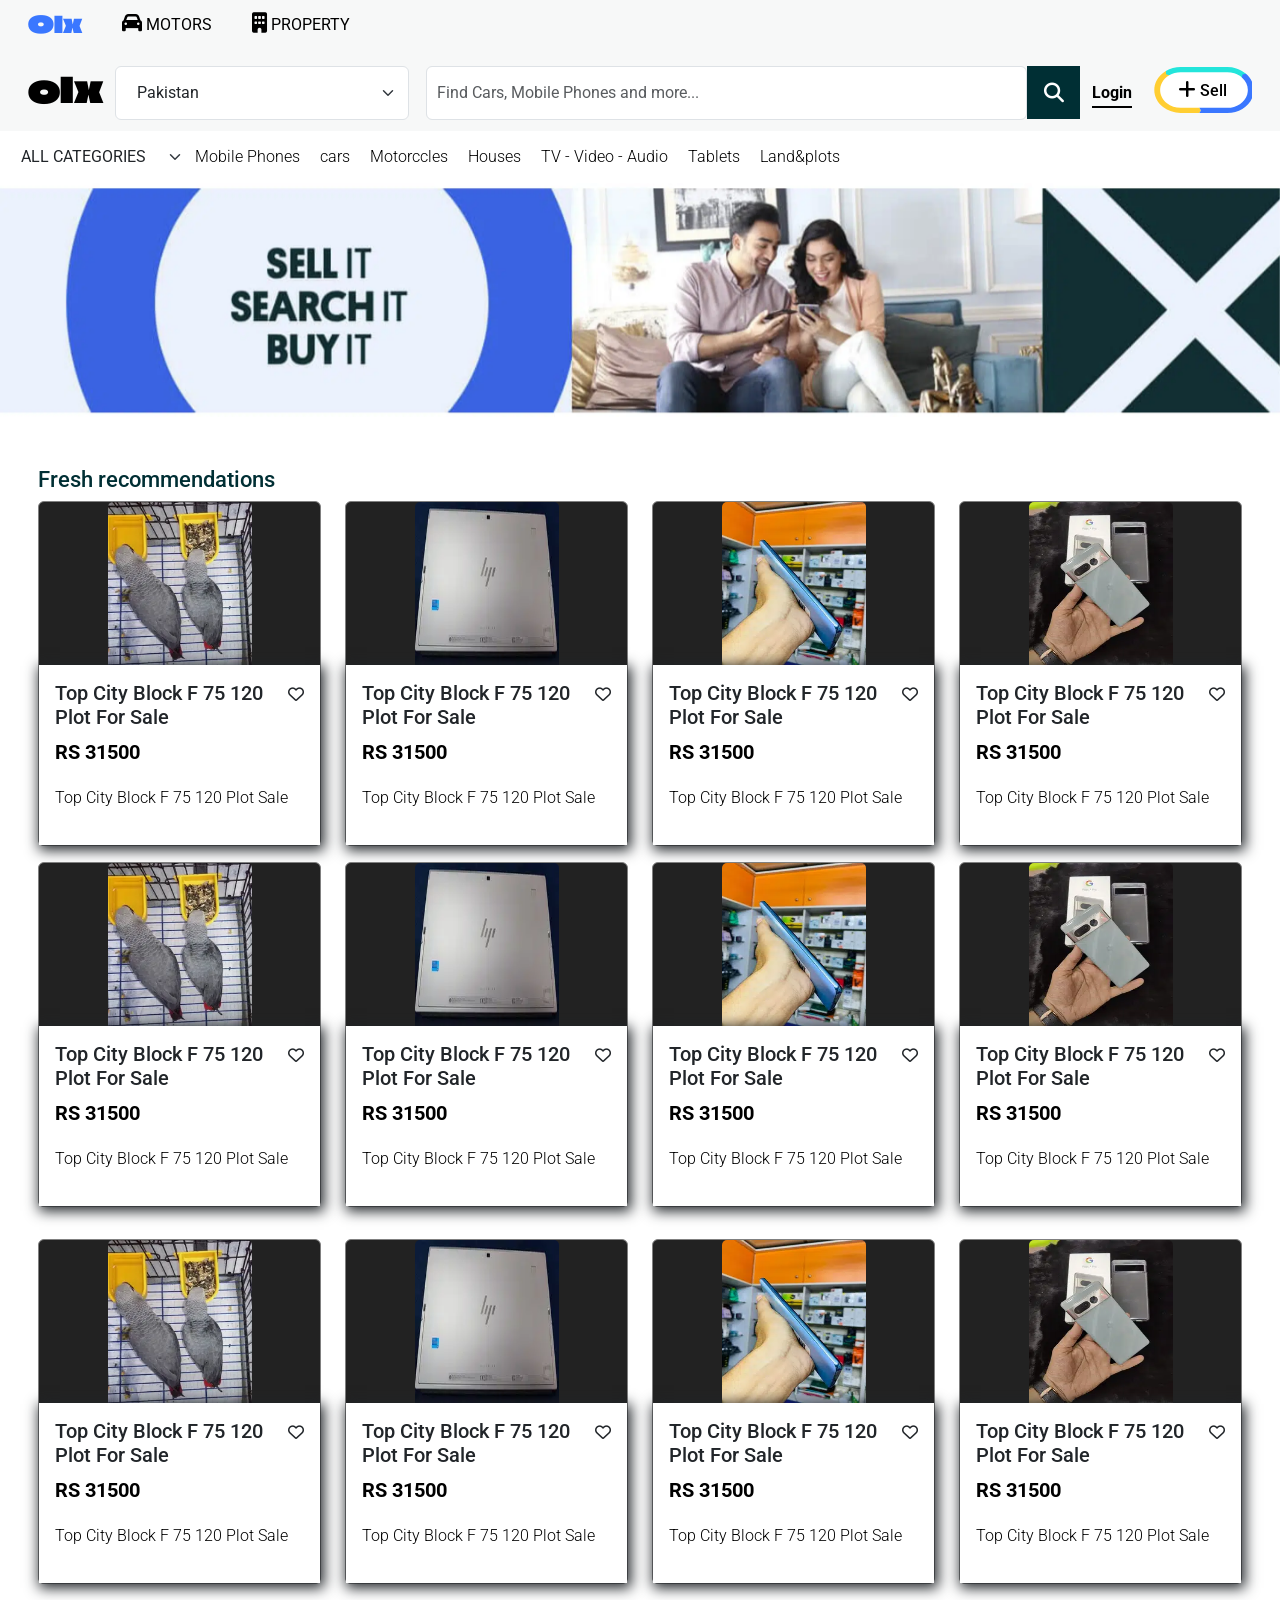
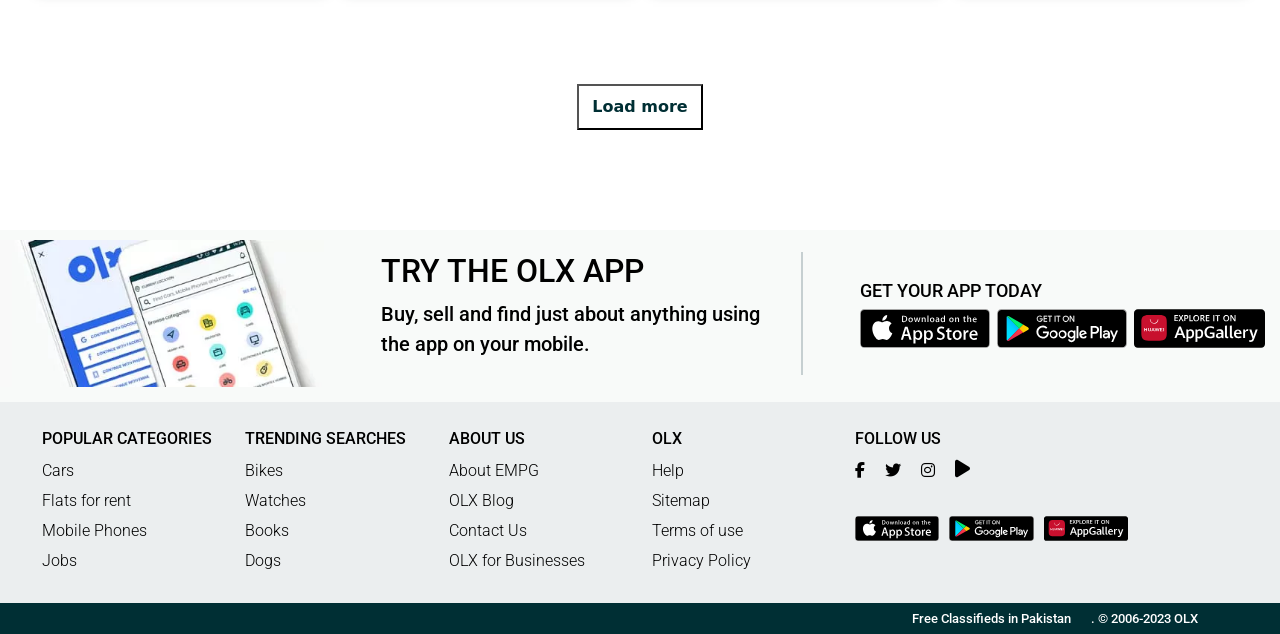
<file: index.html>
<!DOCTYPE html>
<html lang="en">

<head>
  <meta charset="utf-8" />
  <meta name="viewport" content="width=device-width, initial-scale=1" />
  <title>Bootstrap demo</title>
  <link href="https://cdn.jsdelivr.net/npm/bootstrap@5.2.3/dist/css/bootstrap.min.css" rel="stylesheet"
    integrity="sha384-rbsA2VBKQhggwzxH7pPCaAqO46MgnOM80zW1RWuH61DGLwZJEdK2Kadq2F9CUG65" crossorigin="anonymous" />
  <!-- Google font -->
  <link rel="preconnect" href="https://fonts.googleapis.com" />
  <link rel="preconnect" href="https://fonts.gstatic.com" crossorigin />
  <link href="https://fonts.googleapis.com/css2?family=Roboto:wght@300;400;500;700;900&display=swap" rel="stylesheet">
  <!-- Owl Carosel -->
  <link rel="stylesheet" href="https://cdnjs.cloudflare.com/ajax/libs/OwlCarousel2/2.3.4/assets/owl.carousel.min.css"
    integrity="sha512-tS3S5qG0BlhnQROyJXvNjeEM4UpMXHrQfTGmbQ1gKmelCxlSEBUaxhRBj/EFTzpbP4RVSrpEikbmdJobCvhE3g=="
    crossorigin="anonymous" referrerpolicy="no-referrer" />
  <!-- AOS  -->
  <link rel="stylesheet" href="https://unpkg.com/aos@next/dist/aos.css" />
  <!-- Font Awesome -->
  <link rel="stylesheet" href="https://cdnjs.cloudflare.com/ajax/libs/font-awesome/6.2.1/css/all.min.css"
    integrity="sha512-MV7K8+y+gLIBoVD59lQIYicR65iaqukzvf/nwasF0nqhPay5w/9lJmVM2hMDcnK1OnMGCdVK+iQrJ7lzPJQd1w=="
    crossorigin="anonymous" referrerpolicy="no-referrer" />
  <!-- fonts -->
  <link rel="preconnect" href="https://fonts.googleapis.com">
  <link rel="preconnect" href="https://fonts.gstatic.com" crossorigin>
  <link href="https://fonts.googleapis.com/css2?family=Climate+Crisis&display=swap" rel="stylesheet">
  <!-- boot -->
  <link rel="stylesheet" href="./bootstrap/bootstrap.min.css">
  <!-- css -->
  <link rel="stylesheet" href="./css/Main.css">
</head>

<body>
  <main>
    <header>
      <div class="header_inner">
        <div class="header_top">
          <h2>Olx</h2>
          <ul>
            <li><a href=""><i class="fa-solid fa-car"></i>&nbsp;MOTORS</a></li>
            <li><a href=""><i class="fa-solid fa-building"></i>&nbsp;PROPERTY</a></li>
          </ul>
        </div>
        <div class="header_middle">
          <div class="icon">
            <h2>olx</h2>
          </div>
          <div class="forms">
            <select class="form-select" aria-label="Default select example">
              <option selected>Pakistan</option>
              <option value="1">One</option>
              <option value="2">Two</option>
              <option value="3">Three</option>
            </select>
            <div class="inner_forms">
              <div class="input">
                <input type="password" id="inputPassword5" class="form-control" aria-describedby="passwordHelpBlock"
                  placeholder="Find Cars, Mobile Phones and more...">
              </div>
              <div class="search">
                <i class="fa-solid fa-magnifying-glass"></i>
              </div>
            </div>
          </div>
          <div class="sell">
            <span class="span_1">Login</span>
            <div class="inner_sell">
              <a href=""><i class="fa-solid fa-plus"></i> <span>Sell</span> </a>
            </div>
          </div>
        </div>
      </div>
      <div class="header_bottom">
        <select class="form-select select1" aria-label="Default select example">
          <option selected>ALL CATEGORIES</option>
          <option value="1">One</option>
          <option value="2">Two</option>
          <option value="3">Three</option>
        </select>
        <nav>
          <ul>
            <li><a href="">Mobile Phones</a></li>
            <li><a href="">cars</a></li>
            <li><a href="">Motorccles</a></li>
            <li><a href="">Houses</a></li>
            <li><a href="">TV - Video - Audio</a></li>
            <li><a href="">Tablets</a></li>
            <li><a href="">Land&plots</a></li>
          </ul>
        </nav>
      </div>
    </header>
    <section class="section1">
      <div class="owl-carousel owl-theme">
        <div class="item">
          <img src="./images/1.jpg" alt="">
        </div>
        <div class="item">
          <img src="./images/1.jpg" alt="">
        </div>
        <div class="item">
          <img src="./images/1.jpg" alt="">
        </div>
      </div>
    </section>
    <section class="section2">
      <div class="container">
        <h3>Fresh recommendations</h3>
        <div class="row">
          <div class="col-3">
            <div class="card">
              <img src="./images/11.jpg" class="card-img-top" alt="...">
              <div class="card-body">
                <div class="head">
                <h5 class="card-title">Top City Block F 75 120 Plot For Sale</h5>
                <i class="fa-regular fa-heart"></i>
              </div>
                <p class="card-text">RS 31500</p>
                <p>Top City Block F 75 120 Plot  Sale</p>
              </div>
            </div>
          </div>
          <div class="col-3">
            <div class="card">
              <img src="./images/22.jpg" class="card-img-top" alt="...">
              <div class="card-body">
                  <div class="head">
                  <h5 class="card-title">Top City Block F 75 120 Plot For Sale</h5>
                  <i class="fa-regular fa-heart"></i>
                </div>
                  <p class="card-text">RS 31500</p>
                  <p>Top City Block F 75 120 Plot  Sale</p>
                </div>
            </div>
          </div>
          <div class="col-3">
            <div class="card">
              <img src="./images/33.jpg" class="card-img-top" alt="...">
              <div class="card-body">
                  <div class="head">
                  <h5 class="card-title">Top City Block F 75 120 Plot For Sale</h5>
                  <i class="fa-regular fa-heart"></i>
                </div>
                  <p class="card-text">RS 31500</p>
                  <p>Top City Block F 75 120 Plot  Sale</p>
                </div>
            </div>
          </div>
          <div class="col-3">
            <div class="card">
              <img src="./images/44.jpg" class="card-img-top" alt="...">
              <div class="card-body">
                  <div class="head">
                  <h5 class="card-title">Top City Block F 75 120 Plot For Sale</h5>
                  <i class="fa-regular fa-heart"></i>
                </div>
                  <p class="card-text">RS 31500</p>
                  <p>Top City Block F 75 120 Plot  Sale</p>
                </div>
            </div>
          </div>
          <div class="col-3 my-3">
            <div class="card">
              <img src="./images/11.jpg" class="card-img-top" alt="...">
              <div class="card-body">
                  <div class="head">
                  <h5 class="card-title">Top City Block F 75 120 Plot For Sale</h5>
                  <i class="fa-regular fa-heart"></i>
                </div>
                  <p class="card-text">RS 31500</p>
                  <p>Top City Block F 75 120 Plot  Sale</p>
                </div>
            </div>
          </div>
          <div class="col-3 my-3">
            <div class="card">
              <img src="./images/22.jpg" class="card-img-top" alt="...">
              <div class="card-body">
                  <div class="head">
                  <h5 class="card-title">Top City Block F 75 120 Plot For Sale</h5>
                  <i class="fa-regular fa-heart"></i>
                </div>
                  <p class="card-text">RS 31500</p>
                  <p>Top City Block F 75 120 Plot  Sale</p>
                </div>
            </div>
          </div>
          <div class="col-3 my-3">
            <div class="card">
              <img src="./images/33.jpg" class="card-img-top" alt="...">
              <div class="card-body">
                  <div class="head">
                  <h5 class="card-title">Top City Block F 75 120 Plot For Sale</h5>
                  <i class="fa-regular fa-heart"></i>
                </div>
                  <p class="card-text">RS 31500</p>
                  <p>Top City Block F 75 120 Plot  Sale</p>
                </div>
            </div>
          </div>
          <div class="col-3 my-3">
            <div class="card">
              <img src="./images/44.jpg" class="card-img-top" alt="...">
              <div class="card-body">
                  <div class="head">
                  <h5 class="card-title">Top City Block F 75 120 Plot For Sale</h5>
                  <i class="fa-regular fa-heart"></i>
                </div>
                  <p class="card-text">RS 31500</p>
                  <p>Top City Block F 75 120 Plot  Sale</p>
                </div>
            </div>
          </div>
          <div class="col-3 my-3">
            <div class="card">
              <img src="./images/11.jpg" class="card-img-top" alt="...">
              <div class="card-body">
                  <div class="head">
                  <h5 class="card-title">Top City Block F 75 120 Plot For Sale</h5>
                  <i class="fa-regular fa-heart"></i>
                </div>
                  <p class="card-text">RS 31500</p>
                  <p>Top City Block F 75 120 Plot  Sale</p>
                </div>
            </div>
          </div>
          <div class="col-3 my-3">
            <div class="card">
              <img src="./images/22.jpg" class="card-img-top" alt="...">
              <div class="card-body">
                  <div class="head">
                  <h5 class="card-title">Top City Block F 75 120 Plot For Sale</h5>
                  <i class="fa-regular fa-heart"></i>
                </div>
                  <p class="card-text">RS 31500</p>
                  <p>Top City Block F 75 120 Plot  Sale</p>
                </div>
            </div>
          </div>
          <div class="col-3 my-3">
            <div class="card">
              <img src="./images/33.jpg" class="card-img-top" alt="...">
              <div class="card-body">
                  <div class="head">
                  <h5 class="card-title">Top City Block F 75 120 Plot For Sale</h5>
                  <i class="fa-regular fa-heart"></i>
                </div>
                  <p class="card-text">RS 31500</p>
                  <p>Top City Block F 75 120 Plot  Sale</p>
                </div>
            </div>
          </div>
          <div class="col-3 my-3">
            <div class="card">
              <img src="./images/44.jpg" class="card-img-top" alt="...">
              <div class="card-body">
                  <div class="head">
                  <h5 class="card-title">Top City Block F 75 120 Plot For Sale</h5>
                  <i class="fa-regular fa-heart"></i>
                </div>
                  <p class="card-text">RS 31500</p>
                  <p>Top City Block F 75 120 Plot  Sale</p>
                </div>
            </div>
          </div>

        </div>
        <div class="buttton">
          <button>Load more</button>
        </div>
      </div>
    </section>
    <section class="section3">
      <div class="img">
        <img src="./images/olx footer.webp" alt="">
      </div>
      <div class="content">
        <h2>TRY THE OLX APP</h2>
        <p>Buy, sell and find just about anything using the app on your mobile.</p>
      </div>
      <div class="app">
        <div class="main_aap">
          <div class="head">
            <h5>GET YOUR APP TODAY</h5>
          </div>
          <div class="images">
            <img src="./images/app.svg" alt="">
            <img src="./images/google play.svg" alt="">
            <img src="./images/aap gallery.svg" alt="">
          </div>
        </div>
      </div>
    </section>
    <footer>
      <div class="footer_inner">
        <div class="container-fluid">
          <div class="row">
            <div class="col-2">
              <h6>POPULAR CATEGORIES</h6>
            </div>
            <div class="col-2">
              <h6>TRENDING SEARCHES</h6>
            </div>
            <div class="col-2">
              <h6>ABOUT US</h6>
            </div>
            <div class="col-2">
              <h6>OLX</h6>
            </div>
            <div class="col-4">
              <h6>FOLLOW US</h6>
            </div>
          </div>
          <div class="row">
            <div class="col-2">
              <a href="">Cars</a>
            </div>
            <div class="col-2">
              <a href="">Bikes</a>
            </div>
            <div class="col-2">
              <a href="">About EMPG</a>
            </div>
            <div class="col-2">
              <a href="">Help</a>
            </div>
            <div class="col-4">
              <ul>
                <li><a href="">
                    <i class="fa-brands fa-facebook-f"></i>
                  </a></li>
                <li><a href=""><i class="fa-brands fa-twitter"></i></a></li>
                <li><a href=""><i class="fa-brands fa-instagram"></i></a></li>
                <li><a href=""><i class="fa-solid fa-play"></i></a></li>
              </ul>
            </div>
          </div>
          <div class="row">
            <div class="col-2">
              <a href="">Flats for rent</a>
            </div>
            <div class="col-2">
              <a href="">Watches</a>
            </div>
            <div class="col-2">
              <a href="">OLX Blog</a>
            </div>
            <div class="col-6">
              <a href="">Sitemap</a>
            </div>
          </div>

          <div class="row">
            <div class="col-2">
              <a href="">Mobile Phones</a>
            </div>
            <div class="col-2">
              <a href="">Books</a>
            </div>
            <div class="col-2">
              <a href="">Contact Us</a>
            </div>
            <div class="col-2">
              <a href="">Terms of use</a>
            </div>
            <div class="col-4">
              <div class="images1">
                <img src="./images/app.svg" alt="">
                <img src="./images/google play.svg" alt="">
                <img src="./images/aap gallery.svg" alt="">
              </div>
            </div>
          </div>
          <div class="row">
            <div class="col-2">
              <a href="">Jobs</a>
            </div>
            <div class="col-2">
              <a href="">Dogs</a>
            </div>
            <div class="col-2">
              <a href="">OLX for Businesses</a>
            </div>
            <div class="col-2">
              <a href="">Privacy Policy
              </a>
            </div>
          </div>
        </div>
      </div>
      <div class="footer_bottom">
        <div class="container">
          <nav>
            <ul>
              <li><a href="">Free Classifieds in Pakistan</a></li>
              <li><a href="">. &copy; 2006-2023 OLX</a></li>
            </ul>
          </nav>
        </div>
      </div>
    </footer>
  </main>

  <!-- JQuery -->
  <script src="https://cdnjs.cloudflare.com/ajax/libs/jquery/3.6.0/jquery.min.js"
    integrity="sha512-894YE6QWD5I59HgZOGReFYm4dnWc1Qt5NtvYSaNcOP+u1T9qYdvdihz0PPSiiqn/+/3e7Jo4EaG7TubfWGUrMQ=="
    crossorigin="anonymous" referrerpolicy="no-referrer"></script>

  <!-- Owl Carosel -->
  <script src="https://cdnjs.cloudflare.com/ajax/libs/OwlCarousel2/2.3.4/owl.carousel.min.js"
    integrity="sha512-bPs7Ae6pVvhOSiIcyUClR7/q2OAsRiovw4vAkX+zJbw3ShAeeqezq50RIIcIURq7Oa20rW2n2q+fyXBNcU9lrw=="
    crossorigin="anonymous" referrerpolicy="no-referrer"></script>

  <!-- JS -->
  <script src="./js/main.js"></script>

  <!-- Bootsrtap -->
  <script src="https://cdn.jsdelivr.net/npm/bootstrap@5.2.3/dist/js/bootstrap.bundle.min.js"
    integrity="sha384-kenU1KFdBIe4zVF0s0G1M5b4hcpxyD9F7jL+jjXkk+Q2h455rYXK/7HAuoJl+0I4"
    crossorigin="anonymous"></script>

  <!-- Aos -->
  <script src="./js/main.js"></script>
  <script src="https://unpkg.com/aos@next/dist/aos.js"></script>
  <script>
    AOS.init({
      offset: 120,
      delay: 0,
      duration: 1200,
    });
  </script>
</body>

</html>
</file>
<file: css/Main.css>
* {
    margin: 0;
    padding: 0;
    box-sizing: border-box;
}

html {
    scroll-behavior: smooth;
}

body {
    font-size: 16px;
    font-weight: 300;
    line-height: 30px;
}

main {
    overflow-x: hidden;
}

h1,
h2,
h3,
h4,
h5,
h6,
p,
span,
li,
a,
input,
select {
    font-family: "Roboto", sans-serif !important;
    color: #000;
}

a {
    text-decoration: none;
}

img {
    vertical-align: middle;
    width: 100%;
}

ul {
    margin: 0;
    padding: 0;
    list-style: none;
}
header .header_inner{
    background-color: #f7f8f8;
}
header .header_inner .header_top{
    padding: 10px 28px;
}
header .header_inner .header_top{
    display: flex;
    gap:40px ;
}
header .header_inner .header_top h2{
    font-family: 'Climate Crisis', cursive !important;
    font-weight: 400px;
    color: #3A77FF;
    font-size: 23px;
}
header .header_inner .header_top ul{
    display: flex;
    gap: 40px;
}
header .header_inner .header_top ul li a{
    font-size:16px;
    font-weight: 400
}

.fa-solid{
    font-size: 20px
}

header .header_middle .icon h2{
    font-family: 'Climate Crisis', cursive !important;
    font-weight: 400px;
    font-size: 35px;
}

.form-select{
    width:294px;
    display: block;
    padding: 14px 21px;
}
.form-control{
    width:601px;
    display: block;
    padding: 14px 10px;
}

.form-control:focus ,.form-select:focus{
    box-shadow: none;
    outline: none;
    border-color: #23E5DB;
}
.fa-magnifying-glass{
    color: #fff;
    margin-left: 17px;
    margin-top: 17px;
    display:block;
}
.search{
    background-color: #002F34;
    width:53px;
    height: 53px;
    display: block
}

.forms .inner_forms{
    display:flex;
}

header .header_middle .sell .span_1{
    /* font-size: 15px; */
    font-weight: 700;
    border-bottom: 2px solid #000;
    /* padding-bottom: 4px; */
    height: 30px;
}
header .header_middle .sell .inner_sell{
    background-image: url("../images/iconSellBorder_noinline.d9eebe038fbfae9f90fd61d971037e02.svg");
    width: 100px;
    height: 55px;
    background-repeat: no-repeat;
    text-align: center;
    padding: 10px;
}

header .header_middle .sell .inner_sell a:hover{
    color: #000;
}
header .header_middle .sell .inner_sell span{
    font-weight: 500;
}

header .header_middle{
    display: flex;
    justify-content: space-between;
    padding: 10px 28px;
    align-items: center
}

.forms{
    display: flex;
    gap:17px;
}

.inner_forms{
    display: flex;
}

.sell{
    display: flex;
    gap: 20px;
    align-items: center;
}
.select1{
    width: 195px;
    display: block;
    padding: 14px 21px;
    border: none
}

header .header_bottom nav ul {
    display:flex;
    gap:20px ;

}
header .header_bottom{
    display:flex;
    align-items:center;
}
/* header .header_bottom nav ul li a{
    font-weight: 500;
} */

header .header_bottom nav ul li a:hover{
    color: #23E5DB;
}

.section2 h3{
    font-size: 22px;
    color: #002f34;
}
.section2{
    padding-top: 50px;
    padding-bottom: 100px;
}

.section2 .buttton{
    text-align: center;
    padding-top: 84px;
}
.section2 .buttton button{
    padding: 6px 13px;
    cursor: pointer;
    background-color: #fff;
    color: #002f34;
    font-weight: 600;
    border-color: #000;
}
.section2 .container{
    max-width: 1228px;
}
.section2 .card-img-top{
    height: 163px;
    width: 144px;
    margin-left: auto;
    margin-right: auto;
}
.card-body{
    background-color:#fff;
    box-shadow: 2px 3px 13px 2px;
}
.card-body .head{
    display: flex;
    align-items: baseline;
}
.card{
    background-color: #222222;
    border-color:gray;
}

.card-body .card-text{
    font-weight: 700;
    font-size: 20px;
}
.section3 {
    background-color: #F8FAF9;
    display: flex;
    align-items: center;
    gap: 57px;
    padding-top: 10px;
    padding-bottom: 15px;
}
.section3 .img{
    width: 55%;
}

.section3 p{
    font-size:20px;
    font-weight: 500;
    width: 400px;
}

.section3 h5{
    font-size: 18px;
}
.section3 .images{
    width: 31%;
    display: flex;
    gap: 7px;
}
.section3 .content{
    border-right: 2px solid #C6CFD1;
    padding-right: 20px;
}
footer .footer_inner{
    background-color: #EBEEEF;
    padding: 10px 30px;
    padding-top: 27px;
    padding-bottom: 27px;
}
footer ul{
    display: flex;
    gap: 20px;
    align-items: center
  
}

footer .images1{
    width: 22%;
    display:flex;
    gap: 10px;
}

 footer .footer_bottom{
    background-color:#002f34;
}

footer .footer_bottom ul li a{
    color: #fff;
    font-size: 13px;
    font-weight: 500;
}
footer .footer_bottom ul{
    display:flex;
    justify-content: end;
}
</file>
